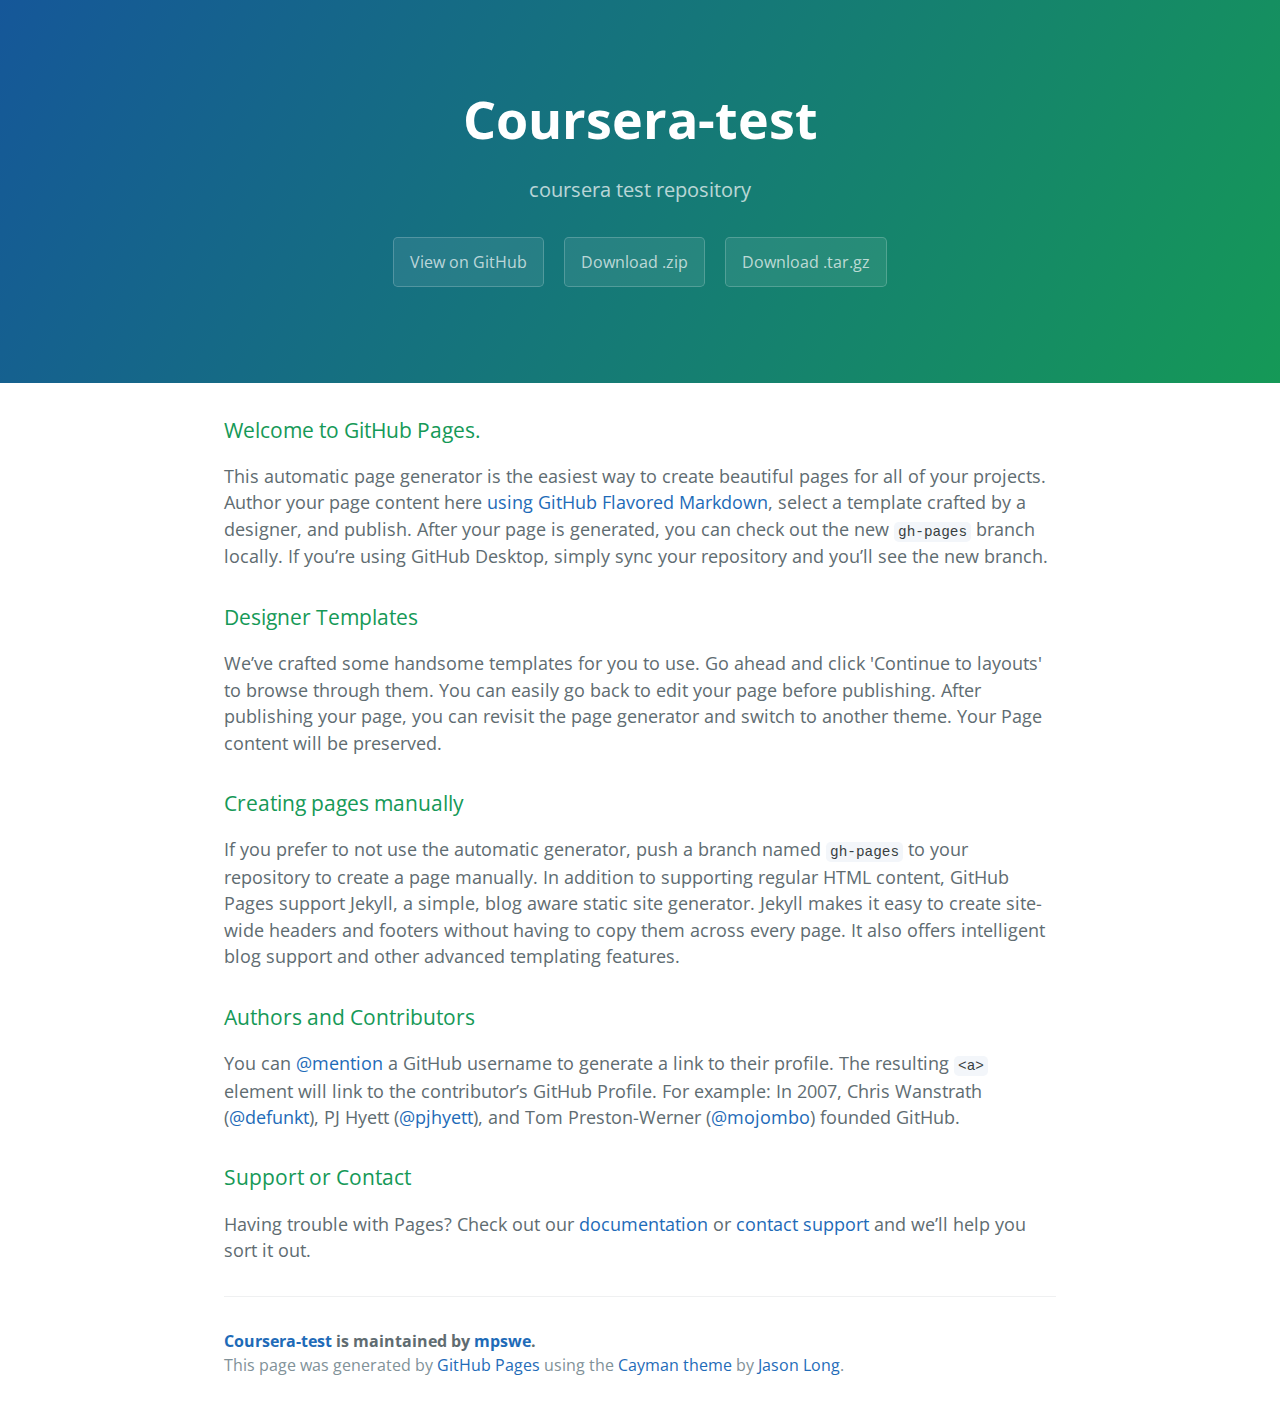
<file: index.html>
<!DOCTYPE html>
<html lang="en-us">
  <head>
    <meta charset="UTF-8">
    <title>Coursera-test by mpswe</title>
    <meta name="viewport" content="width=device-width, initial-scale=1">
    <link rel="stylesheet" type="text/css" href="stylesheets/normalize.css" media="screen">
    <link href='https://fonts.googleapis.com/css?family=Open+Sans:400,700' rel='stylesheet' type='text/css'>
    <link rel="stylesheet" type="text/css" href="stylesheets/stylesheet.css" media="screen">
    <link rel="stylesheet" type="text/css" href="stylesheets/github-light.css" media="screen">
  </head>
  <body>
    <section class="page-header">
      <h1 class="project-name">Coursera-test</h1>
      <h2 class="project-tagline">coursera test repository</h2>
      <a href="https://github.com/mpswe/coursera-test" class="btn">View on GitHub</a>
      <a href="https://github.com/mpswe/coursera-test/zipball/master" class="btn">Download .zip</a>
      <a href="https://github.com/mpswe/coursera-test/tarball/master" class="btn">Download .tar.gz</a>
    </section>

    <section class="main-content">
      <h3>
<a id="welcome-to-github-pages" class="anchor" href="#welcome-to-github-pages" aria-hidden="true"><span aria-hidden="true" class="octicon octicon-link"></span></a>Welcome to GitHub Pages.</h3>

<p>This automatic page generator is the easiest way to create beautiful pages for all of your projects. Author your page content here <a href="https://guides.github.com/features/mastering-markdown/">using GitHub Flavored Markdown</a>, select a template crafted by a designer, and publish. After your page is generated, you can check out the new <code>gh-pages</code> branch locally. If you’re using GitHub Desktop, simply sync your repository and you’ll see the new branch.</p>

<h3>
<a id="designer-templates" class="anchor" href="#designer-templates" aria-hidden="true"><span aria-hidden="true" class="octicon octicon-link"></span></a>Designer Templates</h3>

<p>We’ve crafted some handsome templates for you to use. Go ahead and click 'Continue to layouts' to browse through them. You can easily go back to edit your page before publishing. After publishing your page, you can revisit the page generator and switch to another theme. Your Page content will be preserved.</p>

<h3>
<a id="creating-pages-manually" class="anchor" href="#creating-pages-manually" aria-hidden="true"><span aria-hidden="true" class="octicon octicon-link"></span></a>Creating pages manually</h3>

<p>If you prefer to not use the automatic generator, push a branch named <code>gh-pages</code> to your repository to create a page manually. In addition to supporting regular HTML content, GitHub Pages support Jekyll, a simple, blog aware static site generator. Jekyll makes it easy to create site-wide headers and footers without having to copy them across every page. It also offers intelligent blog support and other advanced templating features.</p>

<h3>
<a id="authors-and-contributors" class="anchor" href="#authors-and-contributors" aria-hidden="true"><span aria-hidden="true" class="octicon octicon-link"></span></a>Authors and Contributors</h3>

<p>You can <a href="https://help.github.com/articles/basic-writing-and-formatting-syntax/#mentioning-users-and-teams" class="user-mention">@mention</a> a GitHub username to generate a link to their profile. The resulting <code>&lt;a&gt;</code> element will link to the contributor’s GitHub Profile. For example: In 2007, Chris Wanstrath (<a href="https://github.com/defunkt" class="user-mention">@defunkt</a>), PJ Hyett (<a href="https://github.com/pjhyett" class="user-mention">@pjhyett</a>), and Tom Preston-Werner (<a href="https://github.com/mojombo" class="user-mention">@mojombo</a>) founded GitHub.</p>

<h3>
<a id="support-or-contact" class="anchor" href="#support-or-contact" aria-hidden="true"><span aria-hidden="true" class="octicon octicon-link"></span></a>Support or Contact</h3>

<p>Having trouble with Pages? Check out our <a href="https://help.github.com/pages">documentation</a> or <a href="https://github.com/contact">contact support</a> and we’ll help you sort it out.</p>

      <footer class="site-footer">
        <span class="site-footer-owner"><a href="https://github.com/mpswe/coursera-test">Coursera-test</a> is maintained by <a href="https://github.com/mpswe">mpswe</a>.</span>

        <span class="site-footer-credits">This page was generated by <a href="https://pages.github.com">GitHub Pages</a> using the <a href="https://github.com/jasonlong/cayman-theme">Cayman theme</a> by <a href="https://twitter.com/jasonlong">Jason Long</a>.</span>
      </footer>

    </section>

  
  </body>
</html>
</file>
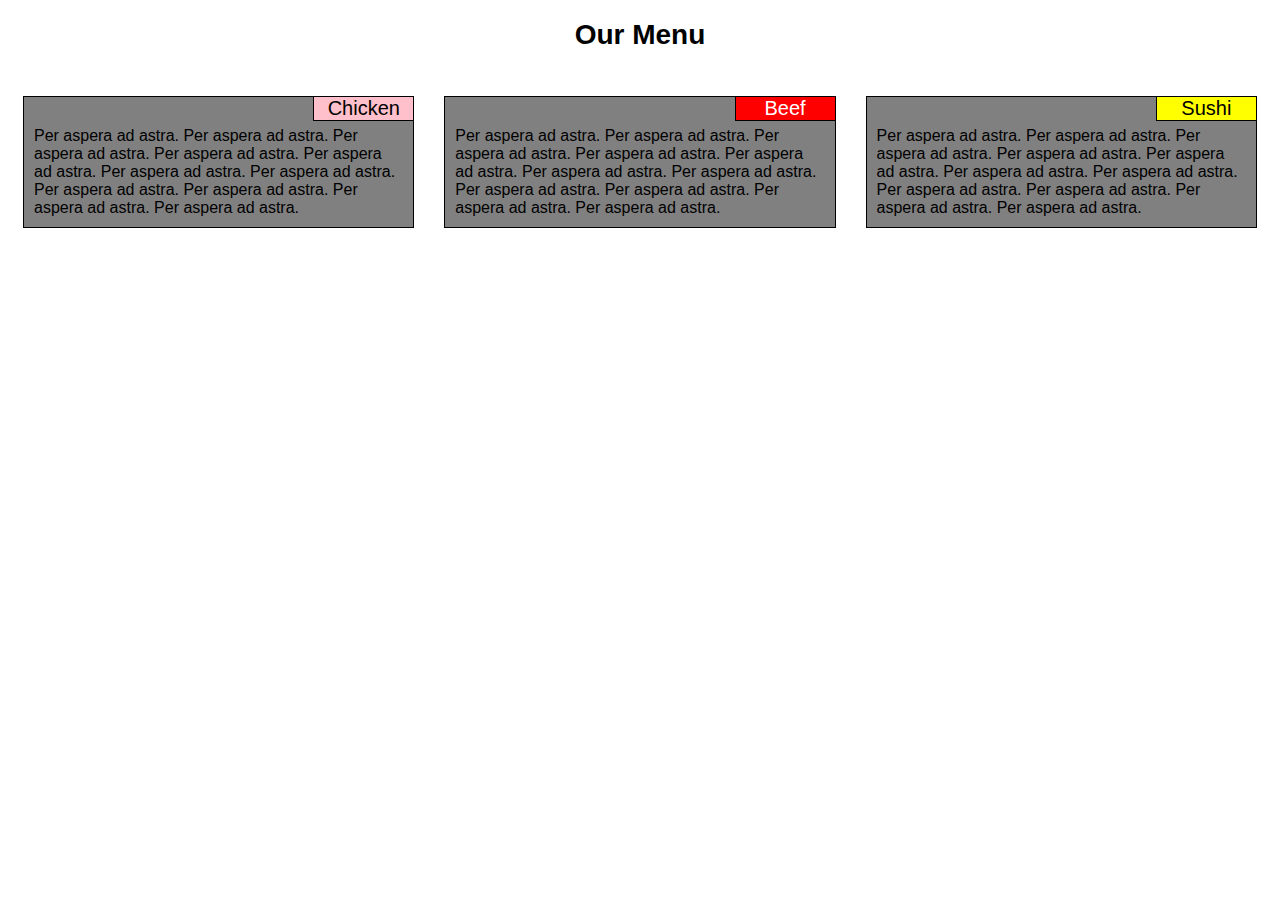
<file: module2-solution/index.html>
<!DOCTYPE html>
<html>
<head>
<meta charset="utf-8">
<meta name="viewport" content="width=device-width, initial-scale=1">
<title>Assignment Solution for Module 2</title>
<link rel="stylesheet" href="css/styles.css">
</head>
<body>
<h1>Our Menu</h1>
<div class="row">
  <div class="col-lg-4 col-md-6 col-sm-12">
    <div class="box">
        <div id="mit1" class="boxtitle">Chicken</div>
    	<p class="menuitem">Per aspera ad astra. Per aspera ad astra. Per aspera ad astra. Per aspera ad astra. Per aspera ad astra. Per aspera ad astra. Per aspera ad astra. Per aspera ad astra. Per aspera ad astra. Per aspera ad astra. Per aspera ad astra.</p>
    </div>
  </div>
  <div class="col-lg-4 col-md-6 col-sm-12">
     <div class="box">
     	<div id="mit2" class="boxtitle">Beef</div>
    	<p class="menuitem">Per aspera ad astra. Per aspera ad astra. Per aspera ad astra. Per aspera ad astra. Per aspera ad astra. Per aspera ad astra. Per aspera ad astra. Per aspera ad astra. Per aspera ad astra. Per aspera ad astra. Per aspera ad astra.</p> 
    </div>
  </div>
  <div class="col-lg-4 col-md-12 col-sm-12">
   <div class="box">
    	<div id="mit3" class="boxtitle">Sushi</div>
    	<p class="menuitem">Per aspera ad astra. Per aspera ad astra. Per aspera ad astra. Per aspera ad astra. Per aspera ad astra. Per aspera ad astra. Per aspera ad astra. Per aspera ad astra. Per aspera ad astra. Per aspera ad astra. Per aspera ad astra.</p> 
    </div>
  </div>
</div>
</body>
</html>
</file>
<file: stylesheets/stylesheet.css>
* {
  box-sizing: border-box; }

body {
  padding: 0;
  margin: 0;
  font-family: "Open Sans", "Helvetica Neue", Helvetica, Arial, sans-serif;
  font-size: 16px;
  line-height: 1.5;
  color: #606c71; }

a {
  color: #1e6bb8;
  text-decoration: none; }
  a:hover {
    text-decoration: underline; }

.btn {
  display: inline-block;
  margin-bottom: 1rem;
  color: rgba(255, 255, 255, 0.7);
  background-color: rgba(255, 255, 255, 0.08);
  border-color: rgba(255, 255, 255, 0.2);
  border-style: solid;
  border-width: 1px;
  border-radius: 0.3rem;
  transition: color 0.2s, background-color 0.2s, border-color 0.2s; }
  .btn + .btn {
    margin-left: 1rem; }

.btn:hover {
  color: rgba(255, 255, 255, 0.8);
  text-decoration: none;
  background-color: rgba(255, 255, 255, 0.2);
  border-color: rgba(255, 255, 255, 0.3); }

@media screen and (min-width: 64em) {
  .btn {
    padding: 0.75rem 1rem; } }

@media screen and (min-width: 42em) and (max-width: 64em) {
  .btn {
    padding: 0.6rem 0.9rem;
    font-size: 0.9rem; } }

@media screen and (max-width: 42em) {
  .btn {
    display: block;
    width: 100%;
    padding: 0.75rem;
    font-size: 0.9rem; }
    .btn + .btn {
      margin-top: 1rem;
      margin-left: 0; } }

.page-header {
  color: #fff;
  text-align: center;
  background-color: #159957;
  background-image: linear-gradient(120deg, #155799, #159957); }

@media screen and (min-width: 64em) {
  .page-header {
    padding: 5rem 6rem; } }

@media screen and (min-width: 42em) and (max-width: 64em) {
  .page-header {
    padding: 3rem 4rem; } }

@media screen and (max-width: 42em) {
  .page-header {
    padding: 2rem 1rem; } }

.project-name {
  margin-top: 0;
  margin-bottom: 0.1rem; }

@media screen and (min-width: 64em) {
  .project-name {
    font-size: 3.25rem; } }

@media screen and (min-width: 42em) and (max-width: 64em) {
  .project-name {
    font-size: 2.25rem; } }

@media screen and (max-width: 42em) {
  .project-name {
    font-size: 1.75rem; } }

.project-tagline {
  margin-bottom: 2rem;
  font-weight: normal;
  opacity: 0.7; }

@media screen and (min-width: 64em) {
  .project-tagline {
    font-size: 1.25rem; } }

@media screen and (min-width: 42em) and (max-width: 64em) {
  .project-tagline {
    font-size: 1.15rem; } }

@media screen and (max-width: 42em) {
  .project-tagline {
    font-size: 1rem; } }

.main-content :first-child {
  margin-top: 0; }
.main-content img {
  max-width: 100%; }
.main-content h1, .main-content h2, .main-content h3, .main-content h4, .main-content h5, .main-content h6 {
  margin-top: 2rem;
  margin-bottom: 1rem;
  font-weight: normal;
  color: #159957; }
.main-content p {
  margin-bottom: 1em; }
.main-content code {
  padding: 2px 4px;
  font-family: Consolas, "Liberation Mono", Menlo, Courier, monospace;
  font-size: 0.9rem;
  color: #383e41;
  background-color: #f3f6fa;
  border-radius: 0.3rem; }
.main-content pre {
  padding: 0.8rem;
  margin-top: 0;
  margin-bottom: 1rem;
  font: 1rem Consolas, "Liberation Mono", Menlo, Courier, monospace;
  color: #567482;
  word-wrap: normal;
  background-color: #f3f6fa;
  border: solid 1px #dce6f0;
  border-radius: 0.3rem; }
  .main-content pre > code {
    padding: 0;
    margin: 0;
    font-size: 0.9rem;
    color: #567482;
    word-break: normal;
    white-space: pre;
    background: transparent;
    border: 0; }
.main-content .highlight {
  margin-bottom: 1rem; }
  .main-content .highlight pre {
    margin-bottom: 0;
    word-break: normal; }
.main-content .highlight pre, .main-content pre {
  padding: 0.8rem;
  overflow: auto;
  font-size: 0.9rem;
  line-height: 1.45;
  border-radius: 0.3rem; }
.main-content pre code, .main-content pre tt {
  display: inline;
  max-width: initial;
  padding: 0;
  margin: 0;
  overflow: initial;
  line-height: inherit;
  word-wrap: normal;
  background-color: transparent;
  border: 0; }
  .main-content pre code:before, .main-content pre code:after, .main-content pre tt:before, .main-content pre tt:after {
    content: normal; }
.main-content ul, .main-content ol {
  margin-top: 0; }
.main-content blockquote {
  padding: 0 1rem;
  margin-left: 0;
  color: #819198;
  border-left: 0.3rem solid #dce6f0; }
  .main-content blockquote > :first-child {
    margin-top: 0; }
  .main-content blockquote > :last-child {
    margin-bottom: 0; }
.main-content table {
  display: block;
  width: 100%;
  overflow: auto;
  word-break: normal;
  word-break: keep-all; }
  .main-content table th {
    font-weight: bold; }
  .main-content table th, .main-content table td {
    padding: 0.5rem 1rem;
    border: 1px solid #e9ebec; }
.main-content dl {
  padding: 0; }
  .main-content dl dt {
    padding: 0;
    margin-top: 1rem;
    font-size: 1rem;
    font-weight: bold; }
  .main-content dl dd {
    padding: 0;
    margin-bottom: 1rem; }
.main-content hr {
  height: 2px;
  padding: 0;
  margin: 1rem 0;
  background-color: #eff0f1;
  border: 0; }

@media screen and (min-width: 64em) {
  .main-content {
    max-width: 64rem;
    padding: 2rem 6rem;
    margin: 0 auto;
    font-size: 1.1rem; } }

@media screen and (min-width: 42em) and (max-width: 64em) {
  .main-content {
    padding: 2rem 4rem;
    font-size: 1.1rem; } }

@media screen and (max-width: 42em) {
  .main-content {
    padding: 2rem 1rem;
    font-size: 1rem; } }

.site-footer {
  padding-top: 2rem;
  margin-top: 2rem;
  border-top: solid 1px #eff0f1; }

.site-footer-owner {
  display: block;
  font-weight: bold; }

.site-footer-credits {
  color: #819198; }

@media screen and (min-width: 64em) {
  .site-footer {
    font-size: 1rem; } }

@media screen and (min-width: 42em) and (max-width: 64em) {
  .site-footer {
    font-size: 1rem; } }

@media screen and (max-width: 42em) {
  .site-footer {
    font-size: 0.9rem; } }
</file>
<file: stylesheets/github-light.css>
/*
The MIT License (MIT)

Copyright (c) 2016 GitHub, Inc.

Permission is hereby granted, free of charge, to any person obtaining a copy
of this software and associated documentation files (the "Software"), to deal
in the Software without restriction, including without limitation the rights
to use, copy, modify, merge, publish, distribute, sublicense, and/or sell
copies of the Software, and to permit persons to whom the Software is
furnished to do so, subject to the following conditions:

The above copyright notice and this permission notice shall be included in all
copies or substantial portions of the Software.

THE SOFTWARE IS PROVIDED "AS IS", WITHOUT WARRANTY OF ANY KIND, EXPRESS OR
IMPLIED, INCLUDING BUT NOT LIMITED TO THE WARRANTIES OF MERCHANTABILITY,
FITNESS FOR A PARTICULAR PURPOSE AND NONINFRINGEMENT. IN NO EVENT SHALL THE
AUTHORS OR COPYRIGHT HOLDERS BE LIABLE FOR ANY CLAIM, DAMAGES OR OTHER
LIABILITY, WHETHER IN AN ACTION OF CONTRACT, TORT OR OTHERWISE, ARISING FROM,
OUT OF OR IN CONNECTION WITH THE SOFTWARE OR THE USE OR OTHER DEALINGS IN THE
SOFTWARE.

*/

.pl-c /* comment */ {
  color: #969896;
}

.pl-c1 /* constant, variable.other.constant, support, meta.property-name, support.constant, support.variable, meta.module-reference, markup.raw, meta.diff.header */,
.pl-s .pl-v /* string variable */ {
  color: #0086b3;
}

.pl-e /* entity */,
.pl-en /* entity.name */ {
  color: #795da3;
}

.pl-smi /* variable.parameter.function, storage.modifier.package, storage.modifier.import, storage.type.java, variable.other */,
.pl-s .pl-s1 /* string source */ {
  color: #333;
}

.pl-ent /* entity.name.tag */ {
  color: #63a35c;
}

.pl-k /* keyword, storage, storage.type */ {
  color: #a71d5d;
}

.pl-s /* string */,
.pl-pds /* punctuation.definition.string, string.regexp.character-class */,
.pl-s .pl-pse .pl-s1 /* string punctuation.section.embedded source */,
.pl-sr /* string.regexp */,
.pl-sr .pl-cce /* string.regexp constant.character.escape */,
.pl-sr .pl-sre /* string.regexp source.ruby.embedded */,
.pl-sr .pl-sra /* string.regexp string.regexp.arbitrary-repitition */ {
  color: #183691;
}

.pl-v /* variable */ {
  color: #ed6a43;
}

.pl-id /* invalid.deprecated */ {
  color: #b52a1d;
}

.pl-ii /* invalid.illegal */ {
  color: #f8f8f8;
  background-color: #b52a1d;
}

.pl-sr .pl-cce /* string.regexp constant.character.escape */ {
  font-weight: bold;
  color: #63a35c;
}

.pl-ml /* markup.list */ {
  color: #693a17;
}

.pl-mh /* markup.heading */,
.pl-mh .pl-en /* markup.heading entity.name */,
.pl-ms /* meta.separator */ {
  font-weight: bold;
  color: #1d3e81;
}

.pl-mq /* markup.quote */ {
  color: #008080;
}

.pl-mi /* markup.italic */ {
  font-style: italic;
  color: #333;
}

.pl-mb /* markup.bold */ {
  font-weight: bold;
  color: #333;
}

.pl-md /* markup.deleted, meta.diff.header.from-file */ {
  color: #bd2c00;
  background-color: #ffecec;
}

.pl-mi1 /* markup.inserted, meta.diff.header.to-file */ {
  color: #55a532;
  background-color: #eaffea;
}

.pl-mdr /* meta.diff.range */ {
  font-weight: bold;
  color: #795da3;
}

.pl-mo /* meta.output */ {
  color: #1d3e81;
}
</file>
<file: module2-solution/css/styles.css>
* {
  box-sizing: border-box;
  font-family: arial;
  font-size: 100%;
}

h1 {
  margin-bottom: 30px;
  text-align: center;
  font-size: 1.75em; 
}

.box {
  margin-right: auto;
  margin-left: auto;
  border: 1px solid black;
  position: relative;
  background-color: grey;
  color: black;
}

.row {
  width: 100%;
}

.boxtitle {
  background-color: white;
  border: 1px solid black; 
  text-align: center;
  width: 100px;
  position: relative;
  float: right;
  font-size: 1.25em; 
  border-top-style: none;
  border-right-style: none;
}

.menuitem {
  margin: 10px;
  margin-top: 30px;   
}

#mit1 {
background-color: pink;
}

#mit2 {
background-color: red;
color: white;
}

#mit3 {
background-color: yellow;
}

/********** Desktop **********/
@media (min-width: 992px) {
  .col-lg-1, .col-lg-2, .col-lg-3, .col-lg-4, .col-lg-5, .col-lg-6, .col-lg-7, .col-lg-8, .col-lg-9, .col-lg-10, .col-lg-11, .col-lg-12 {
    float: left;
    padding: 15px;
  }
  .col-lg-1 {
    width: 8.33%;
  }
  .col-lg-2 {
    width: 16.66%;
  }
  .col-lg-3 {
    width: 25%;
  }
  .col-lg-4 {
    width: 33.33%;
  }
  .col-lg-5 {
    width: 41.66%;
  }
  .col-lg-6 {
    width: 50%;
  }
  .col-lg-7 {
    width: 58.33%;
  }
  .col-lg-8 {
    width: 66.66%;
  }
  .col-lg-9 {
    width: 74.99%;
  }
  .col-lg-10 {
    width: 83.33%;
  }
  .col-lg-11 {
    width: 91.66%;
  }
  .col-lg-12 {
    width: 100%;
  }
}

/********** Tablet **********/
@media (min-width: 768px) and (max-width: 991px) {
  .col-md-1, .col-md-2, .col-md-3, .col-md-4, .col-md-5, .col-md-6, .col-md-7, .col-md-8, .col-md-9, .col-md-10, .col-md-11, .col-md-12 {
    float: left;
    padding: 15px;
  }
  .col-md-1 {
    width: 8.33%;
  }
  .col-md-2 {
    width: 16.66%;
  }
  .col-md-3 {
    width: 25%;
  }
  .col-md-4 {
    width: 33.33%;
  }
  .col-md-5 {
    width: 41.66%;
  }
  .col-md-6 {
    width: 50%;
  }
  .col-md-7 {
    width: 58.33%;
  }
  .col-md-8 {
    width: 66.66%;
  }
  .col-md-9 {
    width: 74.99%;
  }
  .col-md-10 {
    width: 83.33%;
  }
  .col-md-11 {
    width: 91.66%;
  }
  .col-md-12 {
    width: 100%;
  }
}

/********** Mobile **********/
@media (max-width: 767px) {
  .col-sm-1, .col-sm-2, .col-sm-3, .col-sm-4, .col-sm-5, .col-sm-6, .col-sm-7, .col-sm-8, .col-sm-9, .col-sm-10, .col-sm-11, .col-sm-12 {
    float: left;
    padding: 15px
  }
  .col-sm-1 {
    width: 8.33%;
  }
  .col-sm-2 {
    width: 16.66%;
  }
  .col-sm-3 {
    width: 25%;
  }
  .col-sm-4 {
    width: 33.33%;
  }
  .col-sm-5 {
    width: 41.66%;
  }
  .col-sm-6 {
    width: 50%;
  }
  .col-sm-7 {
    width: 58.33%;
  }
  .col-sm-8 {
    width: 66.66%;
  }
  .col-sm-9 {
    width: 74.99%;
  }
  .col-sm-10 {
    width: 83.33%;
  }
  .col-sm-11 {
    width: 91.66%;
  }
  .col-sm-12 {
    width: 100%;
  }
}
</file>
